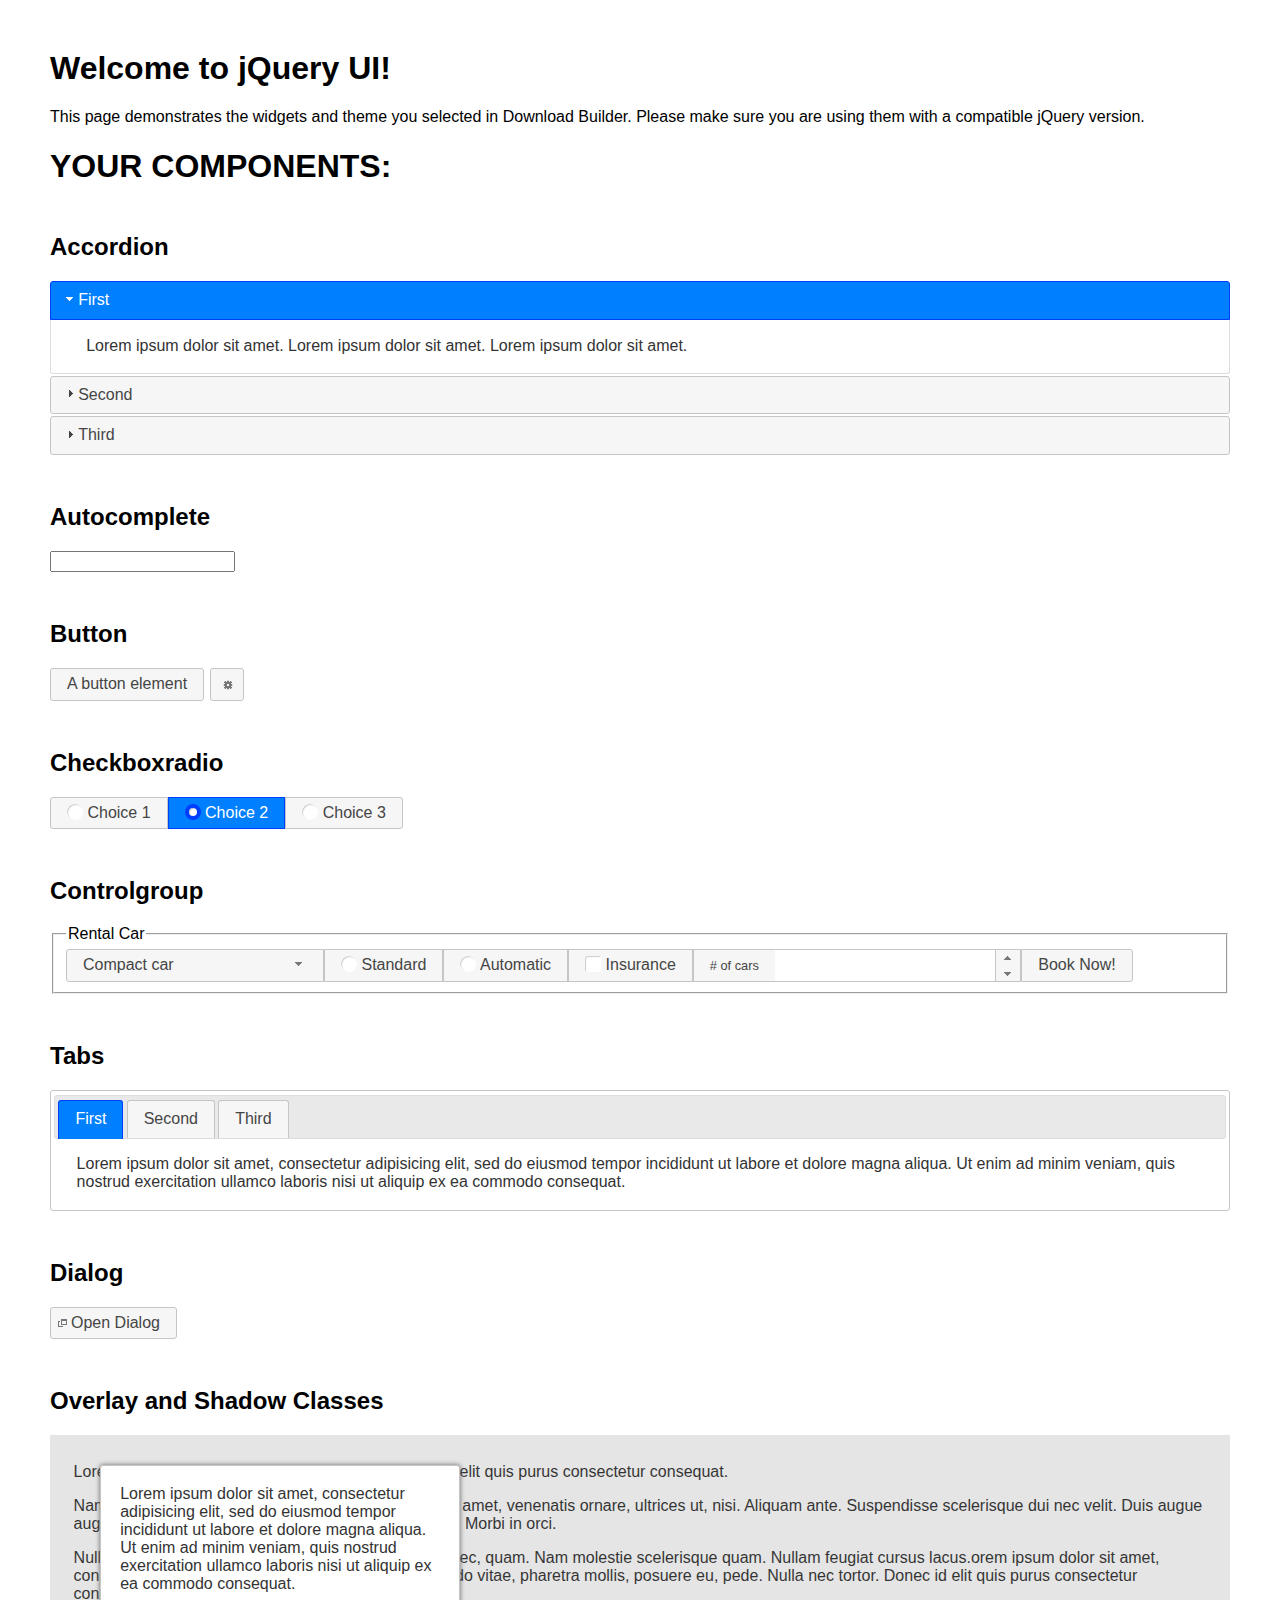
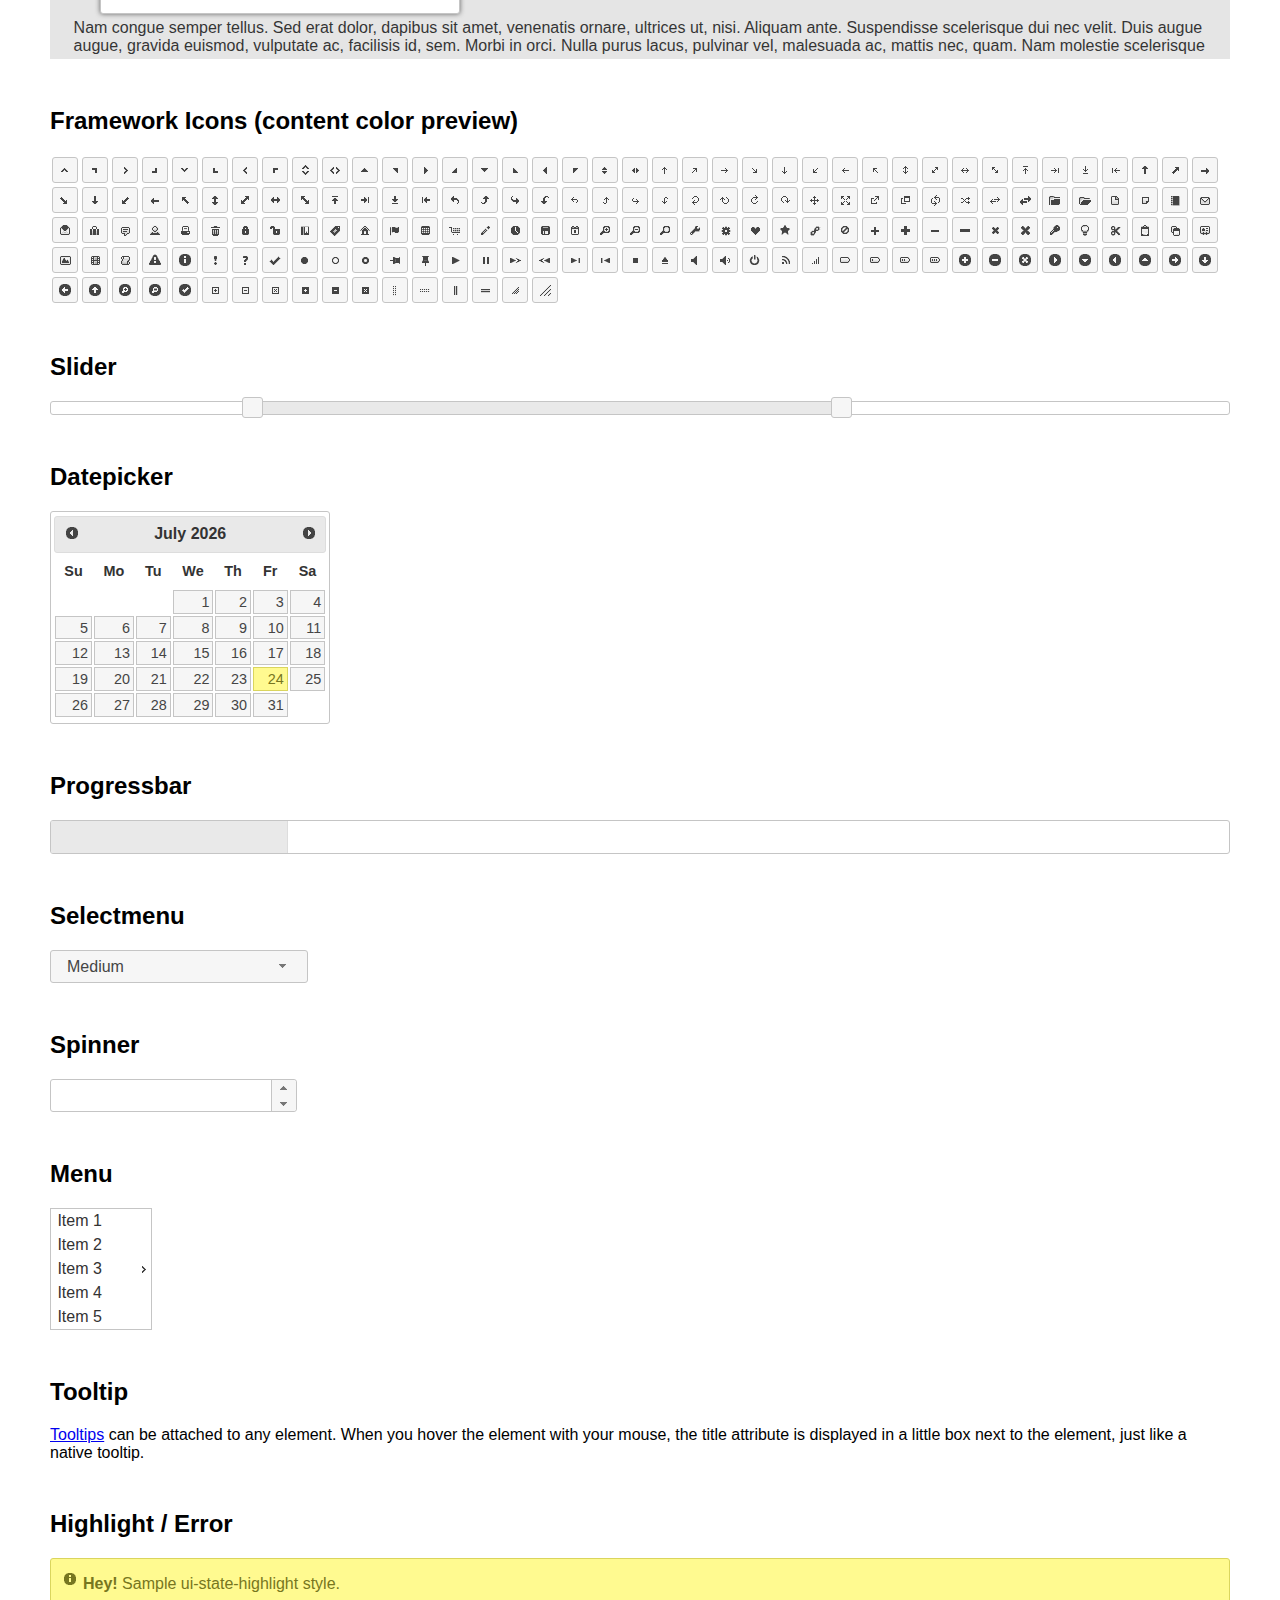
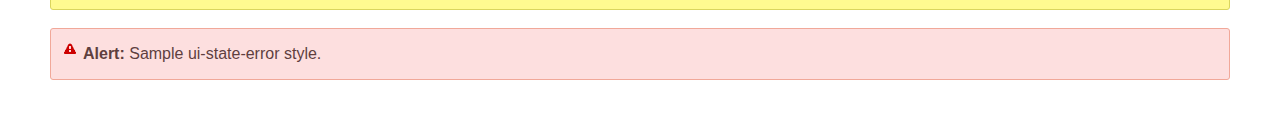
<file: libs/jquery-ui/index.html>
<!doctype html>
<html lang="us">
<head>
	<meta charset="utf-8">
	<title>jQuery UI Example Page</title>
	<link href="jquery-ui.css" rel="stylesheet">
	<style>
	body{
		font-family: "Trebuchet MS", sans-serif;
		margin: 50px;
	}
	.demoHeaders {
		margin-top: 2em;
	}
	#dialog-link {
		padding: .4em 1em .4em 20px;
		text-decoration: none;
		position: relative;
	}
	#dialog-link span.ui-icon {
		margin: 0 5px 0 0;
		position: absolute;
		left: .2em;
		top: 50%;
		margin-top: -8px;
	}
	#icons {
		margin: 0;
		padding: 0;
	}
	#icons li {
		margin: 2px;
		position: relative;
		padding: 4px 0;
		cursor: pointer;
		float: left;
		list-style: none;
	}
	#icons span.ui-icon {
		float: left;
		margin: 0 4px;
	}
	.fakewindowcontain .ui-widget-overlay {
		position: absolute;
	}
	select {
		width: 200px;
	}
	</style>
</head>
<body>

<h1>Welcome to jQuery UI!</h1>

<div class="ui-widget">
	<p>This page demonstrates the widgets and theme you selected in Download Builder. Please make sure you are using them with a compatible jQuery version.</p>
</div>

<h1>YOUR COMPONENTS:</h1>


<!-- Accordion -->
<h2 class="demoHeaders">Accordion</h2>
<div id="accordion">
	<h3>First</h3>
	<div>Lorem ipsum dolor sit amet. Lorem ipsum dolor sit amet. Lorem ipsum dolor sit amet.</div>
	<h3>Second</h3>
	<div>Phasellus mattis tincidunt nibh.</div>
	<h3>Third</h3>
	<div>Nam dui erat, auctor a, dignissim quis.</div>
</div>



<!-- Autocomplete -->
<h2 class="demoHeaders">Autocomplete</h2>
<div>
	<input id="autocomplete" title="type &quot;a&quot;">
</div>



<!-- Button -->
<h2 class="demoHeaders">Button</h2>
<button id="button">A button element</button>
<button id="button-icon">An icon-only button</button>



<!-- Checkboxradio -->
<h2 class="demoHeaders">Checkboxradio</h2>
<form style="margin-top: 1em;">
	<div id="radioset">
		<input type="radio" id="radio1" name="radio"><label for="radio1">Choice 1</label>
		<input type="radio" id="radio2" name="radio" checked="checked"><label for="radio2">Choice 2</label>
		<input type="radio" id="radio3" name="radio"><label for="radio3">Choice 3</label>
	</div>
</form>



<!-- Controlgroup -->
<h2 class="demoHeaders">Controlgroup</h2>
<fieldset>
	<legend>Rental Car</legend>
	<div id="controlgroup">
		<select id="car-type">
			<option>Compact car</option>
			<option>Midsize car</option>
			<option>Full size car</option>
			<option>SUV</option>
			<option>Luxury</option>
			<option>Truck</option>
			<option>Van</option>
		</select>
		<label for="transmission-standard">Standard</label>
		<input type="radio" name="transmission" id="transmission-standard">
		<label for="transmission-automatic">Automatic</label>
		<input type="radio" name="transmission" id="transmission-automatic">
		<label for="insurance">Insurance</label>
		<input type="checkbox" name="insurance" id="insurance">
		<label for="horizontal-spinner" class="ui-controlgroup-label"># of cars</label>
		<input id="horizontal-spinner" class="ui-spinner-input">
		<button>Book Now!</button>
	</div>
</fieldset>



<!-- Tabs -->
<h2 class="demoHeaders">Tabs</h2>
<div id="tabs">
	<ul>
		<li><a href="#tabs-1">First</a></li>
		<li><a href="#tabs-2">Second</a></li>
		<li><a href="#tabs-3">Third</a></li>
	</ul>
	<div id="tabs-1">Lorem ipsum dolor sit amet, consectetur adipisicing elit, sed do eiusmod tempor incididunt ut labore et dolore magna aliqua. Ut enim ad minim veniam, quis nostrud exercitation ullamco laboris nisi ut aliquip ex ea commodo consequat.</div>
	<div id="tabs-2">Phasellus mattis tincidunt nibh. Cras orci urna, blandit id, pretium vel, aliquet ornare, felis. Maecenas scelerisque sem non nisl. Fusce sed lorem in enim dictum bibendum.</div>
	<div id="tabs-3">Nam dui erat, auctor a, dignissim quis, sollicitudin eu, felis. Pellentesque nisi urna, interdum eget, sagittis et, consequat vestibulum, lacus. Mauris porttitor ullamcorper augue.</div>
</div>



<h2 class="demoHeaders">Dialog</h2>
<p>
	<button id="dialog-link" class="ui-button ui-corner-all ui-widget">
		<span class="ui-icon ui-icon-newwin"></span>Open Dialog
	</button>
</p>

<h2 class="demoHeaders">Overlay and Shadow Classes</h2>
<div style="position: relative; width: 96%; height: 200px; padding:1% 2%; overflow:hidden;" class="fakewindowcontain">
	<p>Lorem ipsum dolor sit amet,  Nulla nec tortor. Donec id elit quis purus consectetur consequat. </p><p>Nam congue semper tellus. Sed erat dolor, dapibus sit amet, venenatis ornare, ultrices ut, nisi. Aliquam ante. Suspendisse scelerisque dui nec velit. Duis augue augue, gravida euismod, vulputate ac, facilisis id, sem. Morbi in orci. </p><p>Nulla purus lacus, pulvinar vel, malesuada ac, mattis nec, quam. Nam molestie scelerisque quam. Nullam feugiat cursus lacus.orem ipsum dolor sit amet, consectetur adipiscing elit. Donec libero risus, commodo vitae, pharetra mollis, posuere eu, pede. Nulla nec tortor. Donec id elit quis purus consectetur consequat. </p><p>Nam congue semper tellus. Sed erat dolor, dapibus sit amet, venenatis ornare, ultrices ut, nisi. Aliquam ante. Suspendisse scelerisque dui nec velit. Duis augue augue, gravida euismod, vulputate ac, facilisis id, sem. Morbi in orci. Nulla purus lacus, pulvinar vel, malesuada ac, mattis nec, quam. Nam molestie scelerisque quam. </p><p>Nullam feugiat cursus lacus.orem ipsum dolor sit amet, consectetur adipiscing elit. Donec libero risus, commodo vitae, pharetra mollis, posuere eu, pede. Nulla nec tortor. Donec id elit quis purus consectetur consequat. Nam congue semper tellus. Sed erat dolor, dapibus sit amet, venenatis ornare, ultrices ut, nisi. Aliquam ante. </p><p>Suspendisse scelerisque dui nec velit. Duis augue augue, gravida euismod, vulputate ac, facilisis id, sem. Morbi in orci. Nulla purus lacus, pulvinar vel, malesuada ac, mattis nec, quam. Nam molestie scelerisque quam. Nullam feugiat cursus lacus.orem ipsum dolor sit amet, consectetur adipiscing elit. Donec libero risus, commodo vitae, pharetra mollis, posuere eu, pede. Nulla nec tortor. Donec id elit quis purus consectetur consequat. Nam congue semper tellus. Sed erat dolor, dapibus sit amet, venenatis ornare, ultrices ut, nisi. </p>

	<!-- ui-dialog -->
	<div class="ui-widget-overlay ui-front"></div>
	<div style="position: absolute; width: 320px; left: 50px; top: 30px; padding: 1.2em" class="ui-widget ui-front ui-widget-content ui-corner-all ui-widget-shadow">
		Lorem ipsum dolor sit amet, consectetur adipisicing elit, sed do eiusmod tempor incididunt ut labore et dolore magna aliqua. Ut enim ad minim veniam, quis nostrud exercitation ullamco laboris nisi ut aliquip ex ea commodo consequat.
	</div>

</div>

<!-- ui-dialog -->
<div id="dialog" title="Dialog Title">
	<p>Lorem ipsum dolor sit amet, consectetur adipisicing elit, sed do eiusmod tempor incididunt ut labore et dolore magna aliqua. Ut enim ad minim veniam, quis nostrud exercitation ullamco laboris nisi ut aliquip ex ea commodo consequat.</p>
</div>



<h2 class="demoHeaders">Framework Icons (content color preview)</h2>
<ul id="icons" class="ui-widget ui-helper-clearfix">
	<li class="ui-state-default ui-corner-all" title=".ui-icon-caret-1-n"><span class="ui-icon ui-icon-caret-1-n"></span></li>
	<li class="ui-state-default ui-corner-all" title=".ui-icon-caret-1-ne"><span class="ui-icon ui-icon-caret-1-ne"></span></li>
	<li class="ui-state-default ui-corner-all" title=".ui-icon-caret-1-e"><span class="ui-icon ui-icon-caret-1-e"></span></li>
	<li class="ui-state-default ui-corner-all" title=".ui-icon-caret-1-se"><span class="ui-icon ui-icon-caret-1-se"></span></li>
	<li class="ui-state-default ui-corner-all" title=".ui-icon-caret-1-s"><span class="ui-icon ui-icon-caret-1-s"></span></li>
	<li class="ui-state-default ui-corner-all" title=".ui-icon-caret-1-sw"><span class="ui-icon ui-icon-caret-1-sw"></span></li>
	<li class="ui-state-default ui-corner-all" title=".ui-icon-caret-1-w"><span class="ui-icon ui-icon-caret-1-w"></span></li>
	<li class="ui-state-default ui-corner-all" title=".ui-icon-caret-1-nw"><span class="ui-icon ui-icon-caret-1-nw"></span></li>
	<li class="ui-state-default ui-corner-all" title=".ui-icon-caret-2-n-s"><span class="ui-icon ui-icon-caret-2-n-s"></span></li>
	<li class="ui-state-default ui-corner-all" title=".ui-icon-caret-2-e-w"><span class="ui-icon ui-icon-caret-2-e-w"></span></li>
	<li class="ui-state-default ui-corner-all" title=".ui-icon-triangle-1-n"><span class="ui-icon ui-icon-triangle-1-n"></span></li>
	<li class="ui-state-default ui-corner-all" title=".ui-icon-triangle-1-ne"><span class="ui-icon ui-icon-triangle-1-ne"></span></li>
	<li class="ui-state-default ui-corner-all" title=".ui-icon-triangle-1-e"><span class="ui-icon ui-icon-triangle-1-e"></span></li>
	<li class="ui-state-default ui-corner-all" title=".ui-icon-triangle-1-se"><span class="ui-icon ui-icon-triangle-1-se"></span></li>
	<li class="ui-state-default ui-corner-all" title=".ui-icon-triangle-1-s"><span class="ui-icon ui-icon-triangle-1-s"></span></li>
	<li class="ui-state-default ui-corner-all" title=".ui-icon-triangle-1-sw"><span class="ui-icon ui-icon-triangle-1-sw"></span></li>
	<li class="ui-state-default ui-corner-all" title=".ui-icon-triangle-1-w"><span class="ui-icon ui-icon-triangle-1-w"></span></li>
	<li class="ui-state-default ui-corner-all" title=".ui-icon-triangle-1-nw"><span class="ui-icon ui-icon-triangle-1-nw"></span></li>
	<li class="ui-state-default ui-corner-all" title=".ui-icon-triangle-2-n-s"><span class="ui-icon ui-icon-triangle-2-n-s"></span></li>
	<li class="ui-state-default ui-corner-all" title=".ui-icon-triangle-2-e-w"><span class="ui-icon ui-icon-triangle-2-e-w"></span></li>
	<li class="ui-state-default ui-corner-all" title=".ui-icon-arrow-1-n"><span class="ui-icon ui-icon-arrow-1-n"></span></li>
	<li class="ui-state-default ui-corner-all" title=".ui-icon-arrow-1-ne"><span class="ui-icon ui-icon-arrow-1-ne"></span></li>
	<li class="ui-state-default ui-corner-all" title=".ui-icon-arrow-1-e"><span class="ui-icon ui-icon-arrow-1-e"></span></li>
	<li class="ui-state-default ui-corner-all" title=".ui-icon-arrow-1-se"><span class="ui-icon ui-icon-arrow-1-se"></span></li>
	<li class="ui-state-default ui-corner-all" title=".ui-icon-arrow-1-s"><span class="ui-icon ui-icon-arrow-1-s"></span></li>
	<li class="ui-state-default ui-corner-all" title=".ui-icon-arrow-1-sw"><span class="ui-icon ui-icon-arrow-1-sw"></span></li>
	<li class="ui-state-default ui-corner-all" title=".ui-icon-arrow-1-w"><span class="ui-icon ui-icon-arrow-1-w"></span></li>
	<li class="ui-state-default ui-corner-all" title=".ui-icon-arrow-1-nw"><span class="ui-icon ui-icon-arrow-1-nw"></span></li>
	<li class="ui-state-default ui-corner-all" title=".ui-icon-arrow-2-n-s"><span class="ui-icon ui-icon-arrow-2-n-s"></span></li>
	<li class="ui-state-default ui-corner-all" title=".ui-icon-arrow-2-ne-sw"><span class="ui-icon ui-icon-arrow-2-ne-sw"></span></li>
	<li class="ui-state-default ui-corner-all" title=".ui-icon-arrow-2-e-w"><span class="ui-icon ui-icon-arrow-2-e-w"></span></li>
	<li class="ui-state-default ui-corner-all" title=".ui-icon-arrow-2-se-nw"><span class="ui-icon ui-icon-arrow-2-se-nw"></span></li>
	<li class="ui-state-default ui-corner-all" title=".ui-icon-arrowstop-1-n"><span class="ui-icon ui-icon-arrowstop-1-n"></span></li>
	<li class="ui-state-default ui-corner-all" title=".ui-icon-arrowstop-1-e"><span class="ui-icon ui-icon-arrowstop-1-e"></span></li>
	<li class="ui-state-default ui-corner-all" title=".ui-icon-arrowstop-1-s"><span class="ui-icon ui-icon-arrowstop-1-s"></span></li>
	<li class="ui-state-default ui-corner-all" title=".ui-icon-arrowstop-1-w"><span class="ui-icon ui-icon-arrowstop-1-w"></span></li>
	<li class="ui-state-default ui-corner-all" title=".ui-icon-arrowthick-1-n"><span class="ui-icon ui-icon-arrowthick-1-n"></span></li>
	<li class="ui-state-default ui-corner-all" title=".ui-icon-arrowthick-1-ne"><span class="ui-icon ui-icon-arrowthick-1-ne"></span></li>
	<li class="ui-state-default ui-corner-all" title=".ui-icon-arrowthick-1-e"><span class="ui-icon ui-icon-arrowthick-1-e"></span></li>
	<li class="ui-state-default ui-corner-all" title=".ui-icon-arrowthick-1-se"><span class="ui-icon ui-icon-arrowthick-1-se"></span></li>
	<li class="ui-state-default ui-corner-all" title=".ui-icon-arrowthick-1-s"><span class="ui-icon ui-icon-arrowthick-1-s"></span></li>
	<li class="ui-state-default ui-corner-all" title=".ui-icon-arrowthick-1-sw"><span class="ui-icon ui-icon-arrowthick-1-sw"></span></li>
	<li class="ui-state-default ui-corner-all" title=".ui-icon-arrowthick-1-w"><span class="ui-icon ui-icon-arrowthick-1-w"></span></li>
	<li class="ui-state-default ui-corner-all" title=".ui-icon-arrowthick-1-nw"><span class="ui-icon ui-icon-arrowthick-1-nw"></span></li>
	<li class="ui-state-default ui-corner-all" title=".ui-icon-arrowthick-2-n-s"><span class="ui-icon ui-icon-arrowthick-2-n-s"></span></li>
	<li class="ui-state-default ui-corner-all" title=".ui-icon-arrowthick-2-ne-sw"><span class="ui-icon ui-icon-arrowthick-2-ne-sw"></span></li>
	<li class="ui-state-default ui-corner-all" title=".ui-icon-arrowthick-2-e-w"><span class="ui-icon ui-icon-arrowthick-2-e-w"></span></li>
	<li class="ui-state-default ui-corner-all" title=".ui-icon-arrowthick-2-se-nw"><span class="ui-icon ui-icon-arrowthick-2-se-nw"></span></li>
	<li class="ui-state-default ui-corner-all" title=".ui-icon-arrowthickstop-1-n"><span class="ui-icon ui-icon-arrowthickstop-1-n"></span></li>
	<li class="ui-state-default ui-corner-all" title=".ui-icon-arrowthickstop-1-e"><span class="ui-icon ui-icon-arrowthickstop-1-e"></span></li>
	<li class="ui-state-default ui-corner-all" title=".ui-icon-arrowthickstop-1-s"><span class="ui-icon ui-icon-arrowthickstop-1-s"></span></li>
	<li class="ui-state-default ui-corner-all" title=".ui-icon-arrowthickstop-1-w"><span class="ui-icon ui-icon-arrowthickstop-1-w"></span></li>
	<li class="ui-state-default ui-corner-all" title=".ui-icon-arrowreturnthick-1-w"><span class="ui-icon ui-icon-arrowreturnthick-1-w"></span></li>
	<li class="ui-state-default ui-corner-all" title=".ui-icon-arrowreturnthick-1-n"><span class="ui-icon ui-icon-arrowreturnthick-1-n"></span></li>
	<li class="ui-state-default ui-corner-all" title=".ui-icon-arrowreturnthick-1-e"><span class="ui-icon ui-icon-arrowreturnthick-1-e"></span></li>
	<li class="ui-state-default ui-corner-all" title=".ui-icon-arrowreturnthick-1-s"><span class="ui-icon ui-icon-arrowreturnthick-1-s"></span></li>
	<li class="ui-state-default ui-corner-all" title=".ui-icon-arrowreturn-1-w"><span class="ui-icon ui-icon-arrowreturn-1-w"></span></li>
	<li class="ui-state-default ui-corner-all" title=".ui-icon-arrowreturn-1-n"><span class="ui-icon ui-icon-arrowreturn-1-n"></span></li>
	<li class="ui-state-default ui-corner-all" title=".ui-icon-arrowreturn-1-e"><span class="ui-icon ui-icon-arrowreturn-1-e"></span></li>
	<li class="ui-state-default ui-corner-all" title=".ui-icon-arrowreturn-1-s"><span class="ui-icon ui-icon-arrowreturn-1-s"></span></li>
	<li class="ui-state-default ui-corner-all" title=".ui-icon-arrowrefresh-1-w"><span class="ui-icon ui-icon-arrowrefresh-1-w"></span></li>
	<li class="ui-state-default ui-corner-all" title=".ui-icon-arrowrefresh-1-n"><span class="ui-icon ui-icon-arrowrefresh-1-n"></span></li>
	<li class="ui-state-default ui-corner-all" title=".ui-icon-arrowrefresh-1-e"><span class="ui-icon ui-icon-arrowrefresh-1-e"></span></li>
	<li class="ui-state-default ui-corner-all" title=".ui-icon-arrowrefresh-1-s"><span class="ui-icon ui-icon-arrowrefresh-1-s"></span></li>
	<li class="ui-state-default ui-corner-all" title=".ui-icon-arrow-4"><span class="ui-icon ui-icon-arrow-4"></span></li>
	<li class="ui-state-default ui-corner-all" title=".ui-icon-arrow-4-diag"><span class="ui-icon ui-icon-arrow-4-diag"></span></li>
	<li class="ui-state-default ui-corner-all" title=".ui-icon-extlink"><span class="ui-icon ui-icon-extlink"></span></li>
	<li class="ui-state-default ui-corner-all" title=".ui-icon-newwin"><span class="ui-icon ui-icon-newwin"></span></li>
	<li class="ui-state-default ui-corner-all" title=".ui-icon-refresh"><span class="ui-icon ui-icon-refresh"></span></li>
	<li class="ui-state-default ui-corner-all" title=".ui-icon-shuffle"><span class="ui-icon ui-icon-shuffle"></span></li>
	<li class="ui-state-default ui-corner-all" title=".ui-icon-transfer-e-w"><span class="ui-icon ui-icon-transfer-e-w"></span></li>
	<li class="ui-state-default ui-corner-all" title=".ui-icon-transferthick-e-w"><span class="ui-icon ui-icon-transferthick-e-w"></span></li>
	<li class="ui-state-default ui-corner-all" title=".ui-icon-folder-collapsed"><span class="ui-icon ui-icon-folder-collapsed"></span></li>
	<li class="ui-state-default ui-corner-all" title=".ui-icon-folder-open"><span class="ui-icon ui-icon-folder-open"></span></li>
	<li class="ui-state-default ui-corner-all" title=".ui-icon-document"><span class="ui-icon ui-icon-document"></span></li>
	<li class="ui-state-default ui-corner-all" title=".ui-icon-document-b"><span class="ui-icon ui-icon-document-b"></span></li>
	<li class="ui-state-default ui-corner-all" title=".ui-icon-note"><span class="ui-icon ui-icon-note"></span></li>
	<li class="ui-state-default ui-corner-all" title=".ui-icon-mail-closed"><span class="ui-icon ui-icon-mail-closed"></span></li>
	<li class="ui-state-default ui-corner-all" title=".ui-icon-mail-open"><span class="ui-icon ui-icon-mail-open"></span></li>
	<li class="ui-state-default ui-corner-all" title=".ui-icon-suitcase"><span class="ui-icon ui-icon-suitcase"></span></li>
	<li class="ui-state-default ui-corner-all" title=".ui-icon-comment"><span class="ui-icon ui-icon-comment"></span></li>
	<li class="ui-state-default ui-corner-all" title=".ui-icon-person"><span class="ui-icon ui-icon-person"></span></li>
	<li class="ui-state-default ui-corner-all" title=".ui-icon-print"><span class="ui-icon ui-icon-print"></span></li>
	<li class="ui-state-default ui-corner-all" title=".ui-icon-trash"><span class="ui-icon ui-icon-trash"></span></li>
	<li class="ui-state-default ui-corner-all" title=".ui-icon-locked"><span class="ui-icon ui-icon-locked"></span></li>
	<li class="ui-state-default ui-corner-all" title=".ui-icon-unlocked"><span class="ui-icon ui-icon-unlocked"></span></li>
	<li class="ui-state-default ui-corner-all" title=".ui-icon-bookmark"><span class="ui-icon ui-icon-bookmark"></span></li>
	<li class="ui-state-default ui-corner-all" title=".ui-icon-tag"><span class="ui-icon ui-icon-tag"></span></li>
	<li class="ui-state-default ui-corner-all" title=".ui-icon-home"><span class="ui-icon ui-icon-home"></span></li>
	<li class="ui-state-default ui-corner-all" title=".ui-icon-flag"><span class="ui-icon ui-icon-flag"></span></li>
	<li class="ui-state-default ui-corner-all" title=".ui-icon-calculator"><span class="ui-icon ui-icon-calculator"></span></li>
	<li class="ui-state-default ui-corner-all" title=".ui-icon-cart"><span class="ui-icon ui-icon-cart"></span></li>
	<li class="ui-state-default ui-corner-all" title=".ui-icon-pencil"><span class="ui-icon ui-icon-pencil"></span></li>
	<li class="ui-state-default ui-corner-all" title=".ui-icon-clock"><span class="ui-icon ui-icon-clock"></span></li>
	<li class="ui-state-default ui-corner-all" title=".ui-icon-disk"><span class="ui-icon ui-icon-disk"></span></li>
	<li class="ui-state-default ui-corner-all" title=".ui-icon-calendar"><span class="ui-icon ui-icon-calendar"></span></li>
	<li class="ui-state-default ui-corner-all" title=".ui-icon-zoomin"><span class="ui-icon ui-icon-zoomin"></span></li>
	<li class="ui-state-default ui-corner-all" title=".ui-icon-zoomout"><span class="ui-icon ui-icon-zoomout"></span></li>
	<li class="ui-state-default ui-corner-all" title=".ui-icon-search"><span class="ui-icon ui-icon-search"></span></li>
	<li class="ui-state-default ui-corner-all" title=".ui-icon-wrench"><span class="ui-icon ui-icon-wrench"></span></li>
	<li class="ui-state-default ui-corner-all" title=".ui-icon-gear"><span class="ui-icon ui-icon-gear"></span></li>
	<li class="ui-state-default ui-corner-all" title=".ui-icon-heart"><span class="ui-icon ui-icon-heart"></span></li>
	<li class="ui-state-default ui-corner-all" title=".ui-icon-star"><span class="ui-icon ui-icon-star"></span></li>
	<li class="ui-state-default ui-corner-all" title=".ui-icon-link"><span class="ui-icon ui-icon-link"></span></li>
	<li class="ui-state-default ui-corner-all" title=".ui-icon-cancel"><span class="ui-icon ui-icon-cancel"></span></li>
	<li class="ui-state-default ui-corner-all" title=".ui-icon-plus"><span class="ui-icon ui-icon-plus"></span></li>
	<li class="ui-state-default ui-corner-all" title=".ui-icon-plusthick"><span class="ui-icon ui-icon-plusthick"></span></li>
	<li class="ui-state-default ui-corner-all" title=".ui-icon-minus"><span class="ui-icon ui-icon-minus"></span></li>
	<li class="ui-state-default ui-corner-all" title=".ui-icon-minusthick"><span class="ui-icon ui-icon-minusthick"></span></li>
	<li class="ui-state-default ui-corner-all" title=".ui-icon-close"><span class="ui-icon ui-icon-close"></span></li>
	<li class="ui-state-default ui-corner-all" title=".ui-icon-closethick"><span class="ui-icon ui-icon-closethick"></span></li>
	<li class="ui-state-default ui-corner-all" title=".ui-icon-key"><span class="ui-icon ui-icon-key"></span></li>
	<li class="ui-state-default ui-corner-all" title=".ui-icon-lightbulb"><span class="ui-icon ui-icon-lightbulb"></span></li>
	<li class="ui-state-default ui-corner-all" title=".ui-icon-scissors"><span class="ui-icon ui-icon-scissors"></span></li>
	<li class="ui-state-default ui-corner-all" title=".ui-icon-clipboard"><span class="ui-icon ui-icon-clipboard"></span></li>
	<li class="ui-state-default ui-corner-all" title=".ui-icon-copy"><span class="ui-icon ui-icon-copy"></span></li>
	<li class="ui-state-default ui-corner-all" title=".ui-icon-contact"><span class="ui-icon ui-icon-contact"></span></li>
	<li class="ui-state-default ui-corner-all" title=".ui-icon-image"><span class="ui-icon ui-icon-image"></span></li>
	<li class="ui-state-default ui-corner-all" title=".ui-icon-video"><span class="ui-icon ui-icon-video"></span></li>
	<li class="ui-state-default ui-corner-all" title=".ui-icon-script"><span class="ui-icon ui-icon-script"></span></li>
	<li class="ui-state-default ui-corner-all" title=".ui-icon-alert"><span class="ui-icon ui-icon-alert"></span></li>
	<li class="ui-state-default ui-corner-all" title=".ui-icon-info"><span class="ui-icon ui-icon-info"></span></li>
	<li class="ui-state-default ui-corner-all" title=".ui-icon-notice"><span class="ui-icon ui-icon-notice"></span></li>
	<li class="ui-state-default ui-corner-all" title=".ui-icon-help"><span class="ui-icon ui-icon-help"></span></li>
	<li class="ui-state-default ui-corner-all" title=".ui-icon-check"><span class="ui-icon ui-icon-check"></span></li>
	<li class="ui-state-default ui-corner-all" title=".ui-icon-bullet"><span class="ui-icon ui-icon-bullet"></span></li>
	<li class="ui-state-default ui-corner-all" title=".ui-icon-radio-off"><span class="ui-icon ui-icon-radio-off"></span></li>
	<li class="ui-state-default ui-corner-all" title=".ui-icon-radio-on"><span class="ui-icon ui-icon-radio-on"></span></li>
	<li class="ui-state-default ui-corner-all" title=".ui-icon-pin-w"><span class="ui-icon ui-icon-pin-w"></span></li>
	<li class="ui-state-default ui-corner-all" title=".ui-icon-pin-s"><span class="ui-icon ui-icon-pin-s"></span></li>
	<li class="ui-state-default ui-corner-all" title=".ui-icon-play"><span class="ui-icon ui-icon-play"></span></li>
	<li class="ui-state-default ui-corner-all" title=".ui-icon-pause"><span class="ui-icon ui-icon-pause"></span></li>
	<li class="ui-state-default ui-corner-all" title=".ui-icon-seek-next"><span class="ui-icon ui-icon-seek-next"></span></li>
	<li class="ui-state-default ui-corner-all" title=".ui-icon-seek-prev"><span class="ui-icon ui-icon-seek-prev"></span></li>
	<li class="ui-state-default ui-corner-all" title=".ui-icon-seek-end"><span class="ui-icon ui-icon-seek-end"></span></li>
	<li class="ui-state-default ui-corner-all" title=".ui-icon-seek-first"><span class="ui-icon ui-icon-seek-first"></span></li>
	<li class="ui-state-default ui-corner-all" title=".ui-icon-stop"><span class="ui-icon ui-icon-stop"></span></li>
	<li class="ui-state-default ui-corner-all" title=".ui-icon-eject"><span class="ui-icon ui-icon-eject"></span></li>
	<li class="ui-state-default ui-corner-all" title=".ui-icon-volume-off"><span class="ui-icon ui-icon-volume-off"></span></li>
	<li class="ui-state-default ui-corner-all" title=".ui-icon-volume-on"><span class="ui-icon ui-icon-volume-on"></span></li>
	<li class="ui-state-default ui-corner-all" title=".ui-icon-power"><span class="ui-icon ui-icon-power"></span></li>
	<li class="ui-state-default ui-corner-all" title=".ui-icon-signal-diag"><span class="ui-icon ui-icon-signal-diag"></span></li>
	<li class="ui-state-default ui-corner-all" title=".ui-icon-signal"><span class="ui-icon ui-icon-signal"></span></li>
	<li class="ui-state-default ui-corner-all" title=".ui-icon-battery-0"><span class="ui-icon ui-icon-battery-0"></span></li>
	<li class="ui-state-default ui-corner-all" title=".ui-icon-battery-1"><span class="ui-icon ui-icon-battery-1"></span></li>
	<li class="ui-state-default ui-corner-all" title=".ui-icon-battery-2"><span class="ui-icon ui-icon-battery-2"></span></li>
	<li class="ui-state-default ui-corner-all" title=".ui-icon-battery-3"><span class="ui-icon ui-icon-battery-3"></span></li>
	<li class="ui-state-default ui-corner-all" title=".ui-icon-circle-plus"><span class="ui-icon ui-icon-circle-plus"></span></li>
	<li class="ui-state-default ui-corner-all" title=".ui-icon-circle-minus"><span class="ui-icon ui-icon-circle-minus"></span></li>
	<li class="ui-state-default ui-corner-all" title=".ui-icon-circle-close"><span class="ui-icon ui-icon-circle-close"></span></li>
	<li class="ui-state-default ui-corner-all" title=".ui-icon-circle-triangle-e"><span class="ui-icon ui-icon-circle-triangle-e"></span></li>
	<li class="ui-state-default ui-corner-all" title=".ui-icon-circle-triangle-s"><span class="ui-icon ui-icon-circle-triangle-s"></span></li>
	<li class="ui-state-default ui-corner-all" title=".ui-icon-circle-triangle-w"><span class="ui-icon ui-icon-circle-triangle-w"></span></li>
	<li class="ui-state-default ui-corner-all" title=".ui-icon-circle-triangle-n"><span class="ui-icon ui-icon-circle-triangle-n"></span></li>
	<li class="ui-state-default ui-corner-all" title=".ui-icon-circle-arrow-e"><span class="ui-icon ui-icon-circle-arrow-e"></span></li>
	<li class="ui-state-default ui-corner-all" title=".ui-icon-circle-arrow-s"><span class="ui-icon ui-icon-circle-arrow-s"></span></li>
	<li class="ui-state-default ui-corner-all" title=".ui-icon-circle-arrow-w"><span class="ui-icon ui-icon-circle-arrow-w"></span></li>
	<li class="ui-state-default ui-corner-all" title=".ui-icon-circle-arrow-n"><span class="ui-icon ui-icon-circle-arrow-n"></span></li>
	<li class="ui-state-default ui-corner-all" title=".ui-icon-circle-zoomin"><span class="ui-icon ui-icon-circle-zoomin"></span></li>
	<li class="ui-state-default ui-corner-all" title=".ui-icon-circle-zoomout"><span class="ui-icon ui-icon-circle-zoomout"></span></li>
	<li class="ui-state-default ui-corner-all" title=".ui-icon-circle-check"><span class="ui-icon ui-icon-circle-check"></span></li>
	<li class="ui-state-default ui-corner-all" title=".ui-icon-circlesmall-plus"><span class="ui-icon ui-icon-circlesmall-plus"></span></li>
	<li class="ui-state-default ui-corner-all" title=".ui-icon-circlesmall-minus"><span class="ui-icon ui-icon-circlesmall-minus"></span></li>
	<li class="ui-state-default ui-corner-all" title=".ui-icon-circlesmall-close"><span class="ui-icon ui-icon-circlesmall-close"></span></li>
	<li class="ui-state-default ui-corner-all" title=".ui-icon-squaresmall-plus"><span class="ui-icon ui-icon-squaresmall-plus"></span></li>
	<li class="ui-state-default ui-corner-all" title=".ui-icon-squaresmall-minus"><span class="ui-icon ui-icon-squaresmall-minus"></span></li>
	<li class="ui-state-default ui-corner-all" title=".ui-icon-squaresmall-close"><span class="ui-icon ui-icon-squaresmall-close"></span></li>
	<li class="ui-state-default ui-corner-all" title=".ui-icon-grip-dotted-vertical"><span class="ui-icon ui-icon-grip-dotted-vertical"></span></li>
	<li class="ui-state-default ui-corner-all" title=".ui-icon-grip-dotted-horizontal"><span class="ui-icon ui-icon-grip-dotted-horizontal"></span></li>
	<li class="ui-state-default ui-corner-all" title=".ui-icon-grip-solid-vertical"><span class="ui-icon ui-icon-grip-solid-vertical"></span></li>
	<li class="ui-state-default ui-corner-all" title=".ui-icon-grip-solid-horizontal"><span class="ui-icon ui-icon-grip-solid-horizontal"></span></li>
	<li class="ui-state-default ui-corner-all" title=".ui-icon-gripsmall-diagonal-se"><span class="ui-icon ui-icon-gripsmall-diagonal-se"></span></li>
	<li class="ui-state-default ui-corner-all" title=".ui-icon-grip-diagonal-se"><span class="ui-icon ui-icon-grip-diagonal-se"></span></li>
</ul>


<!-- Slider -->
<h2 class="demoHeaders">Slider</h2>
<div id="slider"></div>



<!-- Datepicker -->
<h2 class="demoHeaders">Datepicker</h2>
<div id="datepicker"></div>



<!-- Progressbar -->
<h2 class="demoHeaders">Progressbar</h2>
<div id="progressbar"></div>



<!-- Progressbar -->
<h2 class="demoHeaders">Selectmenu</h2>
<select id="selectmenu">
	<option>Slower</option>
	<option>Slow</option>
	<option selected="selected">Medium</option>
	<option>Fast</option>
	<option>Faster</option>
</select>



<!-- Spinner -->
<h2 class="demoHeaders">Spinner</h2>
<input id="spinner">



<!-- Menu -->
<h2 class="demoHeaders">Menu</h2>
<ul style="width:100px;" id="menu">
	<li><div>Item 1</div></li>
	<li><div>Item 2</div></li>
	<li><div>Item 3</div>
		<ul>
			<li><div>Item 3-1</div></li>
			<li><div>Item 3-2</div></li>
			<li><div>Item 3-3</div></li>
			<li><div>Item 3-4</div></li>
			<li><div>Item 3-5</div></li>
		</ul>
	</li>
	<li><div>Item 4</div></li>
	<li><div>Item 5</div></li>
</ul>



<!-- Tooltip -->
<h2 class="demoHeaders">Tooltip</h2>
<p id="tooltip">
	<a href="#" title="That&apos;s what this widget is">Tooltips</a> can be attached to any element. When you hover
the element with your mouse, the title attribute is displayed in a little box next to the element, just like a native tooltip.
</p>


<!-- Highlight / Error -->
<h2 class="demoHeaders">Highlight / Error</h2>
<div class="ui-widget">
	<div class="ui-state-highlight ui-corner-all" style="margin-top: 20px; padding: 0 .7em;">
		<p><span class="ui-icon ui-icon-info" style="float: left; margin-right: .3em;"></span>
		<strong>Hey!</strong> Sample ui-state-highlight style.</p>
	</div>
</div>
<br>
<div class="ui-widget">
	<div class="ui-state-error ui-corner-all" style="padding: 0 .7em;">
		<p><span class="ui-icon ui-icon-alert" style="float: left; margin-right: .3em;"></span>
		<strong>Alert:</strong> Sample ui-state-error style.</p>
	</div>
</div>

<script src="external/jquery/jquery.js"></script>
<script src="jquery-ui.js"></script>
<script>

$( "#accordion" ).accordion();



var availableTags = [
	"ActionScript",
	"AppleScript",
	"Asp",
	"BASIC",
	"C",
	"C++",
	"Clojure",
	"COBOL",
	"ColdFusion",
	"Erlang",
	"Fortran",
	"Groovy",
	"Haskell",
	"Java",
	"JavaScript",
	"Lisp",
	"Perl",
	"PHP",
	"Python",
	"Ruby",
	"Scala",
	"Scheme"
];
$( "#autocomplete" ).autocomplete({
	source: availableTags
});



$( "#button" ).button();
$( "#button-icon" ).button({
	icon: "ui-icon-gear",
	showLabel: false
});



$( "#radioset" ).buttonset();



$( "#controlgroup" ).controlgroup();



$( "#tabs" ).tabs();



$( "#dialog" ).dialog({
	autoOpen: false,
	width: 400,
	buttons: [
		{
			text: "Ok",
			click: function() {
				$( this ).dialog( "close" );
			}
		},
		{
			text: "Cancel",
			click: function() {
				$( this ).dialog( "close" );
			}
		}
	]
});

// Link to open the dialog
$( "#dialog-link" ).click(function( event ) {
	$( "#dialog" ).dialog( "open" );
	event.preventDefault();
});



$( "#datepicker" ).datepicker({
	inline: true
});



$( "#slider" ).slider({
	range: true,
	values: [ 17, 67 ]
});



$( "#progressbar" ).progressbar({
	value: 20
});



$( "#spinner" ).spinner();



$( "#menu" ).menu();



$( "#tooltip" ).tooltip();



$( "#selectmenu" ).selectmenu();


// Hover states on the static widgets
$( "#dialog-link, #icons li" ).hover(
	function() {
		$( this ).addClass( "ui-state-hover" );
	},
	function() {
		$( this ).removeClass( "ui-state-hover" );
	}
);
</script>
</body>
</html>
</file>
